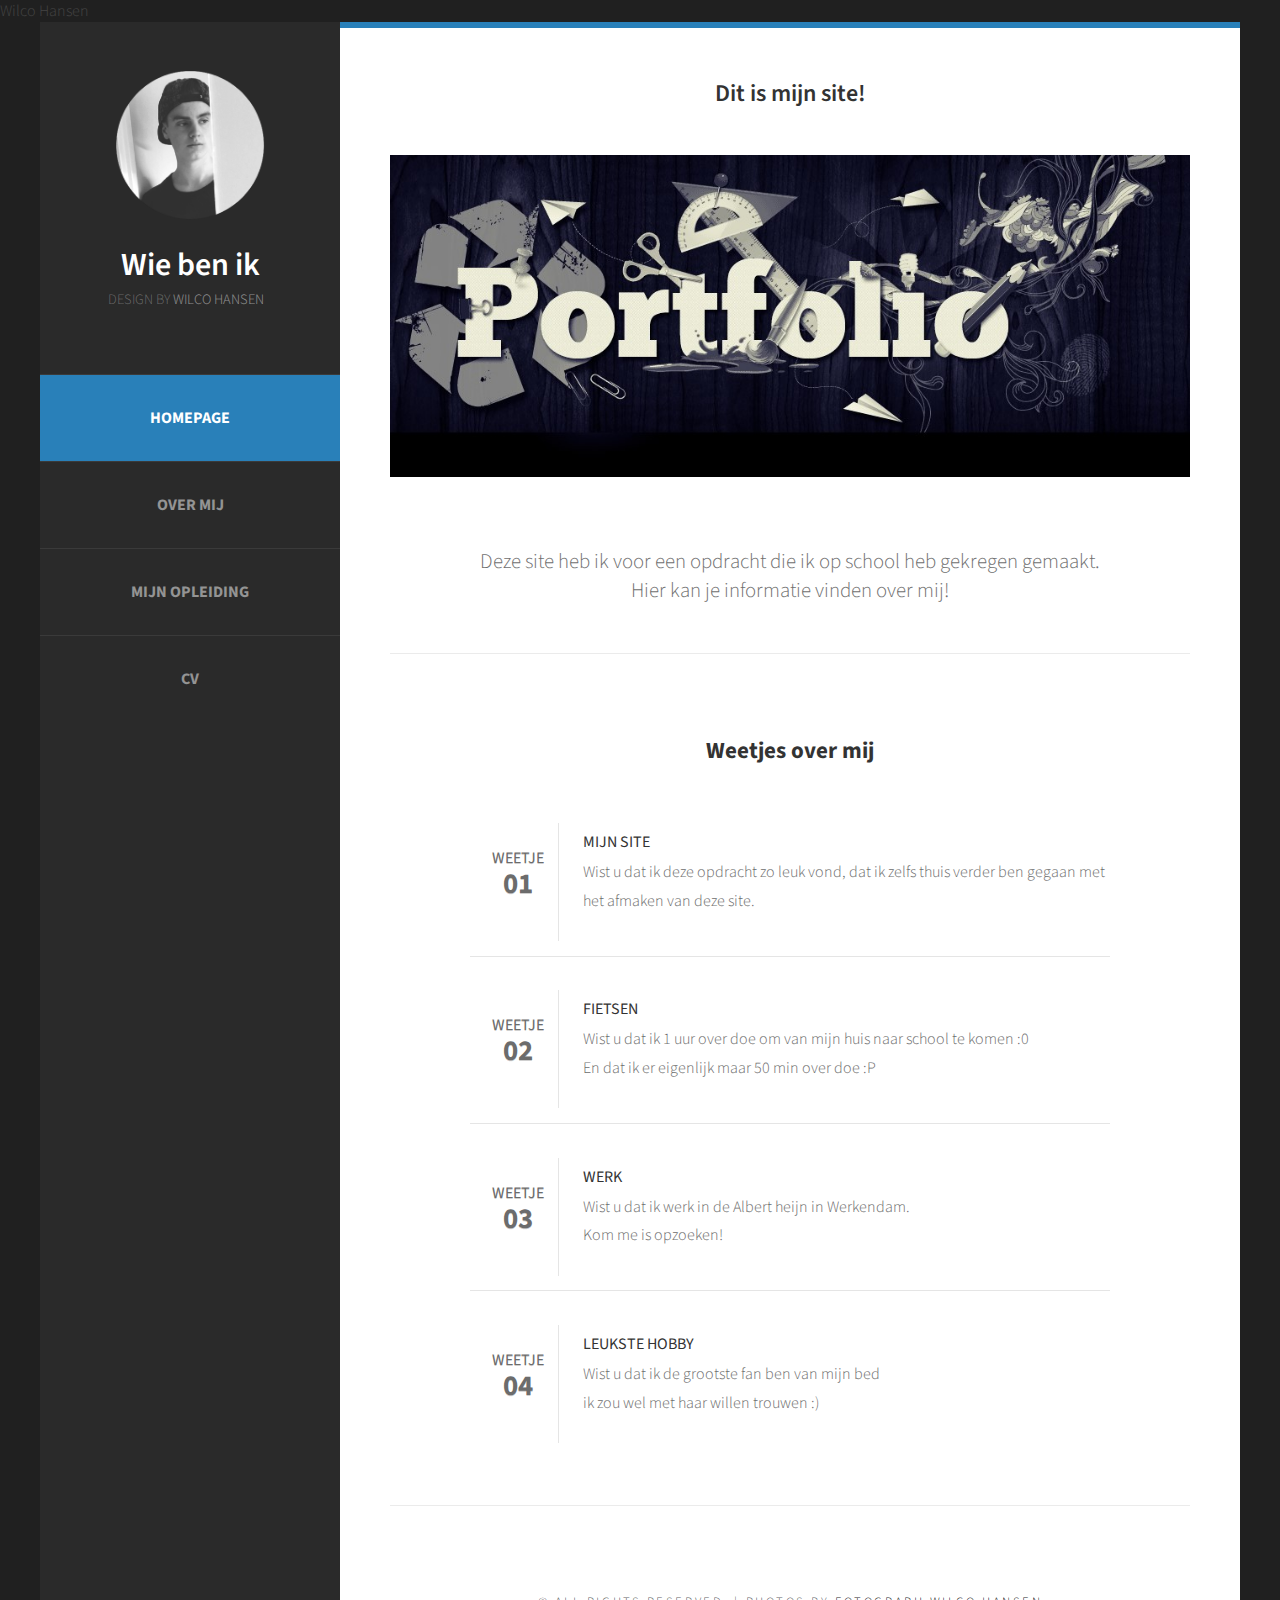
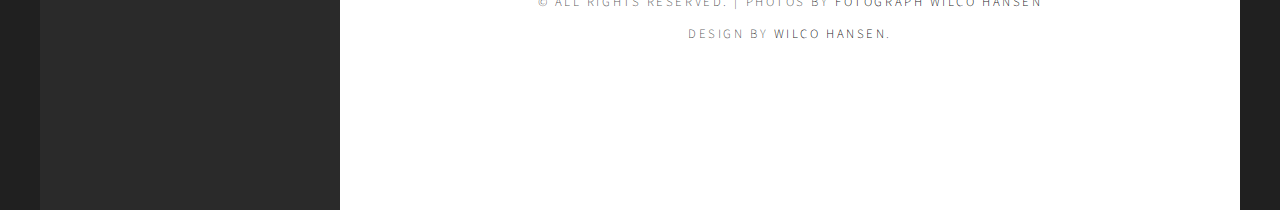
<file: index.html>
<!DOCTYPE html PUBLIC "-//W3C//DTD XHTML 1.0 Strict//EN" "http://www.w3.org/TR/xhtml1/DTD/xhtml1-strict.dtd">

<html xmlns="http://www.w3.org/1999/xhtml">
<head>
<meta http-equiv="Content-Type" content="text/html; charset=utf-8" />
<title>Ik ben ik</title>
<meta name="keywords" content="" />
<meta name="description" content="" />
<link href="http://fonts.googleapis.com/css?family=Source+Sans+Pro:200,300,400,600,700,900" rel="stylesheet" />
<link href="css/default.css" rel="stylesheet" type="text/css" media="all" />
<link href="css/fonts.css" rel="stylesheet" type="text/css" media="all" />

<!--[if IE 6]><link href="default_ie6.css" rel="stylesheet" type="text/css" /><![endif]-->

</head>
<body>
<div class="pointer">Wilco Hansen</div>

<div id="page" class="container">
	<div id="header">
		<div id="logo">
			<img src="images/pic02.jpg" alt="" />
			<h1><a href="#">Wie ben ik</a></h1>
			<span>Design by <a href="http://templated.co" rel="nofollow">Wilco Hansen</a></span>
		</div>
		<div id="menu">
			<ul>
				<li class="current_page_item"><a href="index.html" accesskey="1" title="">Homepage</a></li>
				<li><a href="wiebenik.html" accesskey="2" title="wiebenik">Over mij</a></li>
				<li><a href="opleiding.html" accesskey="3" title="">Mijn opleiding</a></li>
				<li><a href="cv.html" accesskey="4" title="">CV</a></li>
			</ul>
		</div>
	</div>
	<div id="main">
		<div id="banner">
		<h2>Dit is mijn site!</h2>
		<br>
		<br>
		<img src="images/pic01.jpg" class="port" style="width:100%">
		</div>
		<div id="welcome">
			<div class="title">
				
				<span class="byline">Deze site heb ik voor een opdracht die ik op school heb gekregen gemaakt.
				<br> Hier kan je informatie vinden over mij!</span>
			</div>
			
		<div id="featured">
			<div class="title">
				<h2>Weetjes over mij</h2>
				<span class="byline"></span>
			</div>
			<ul class="style1">
				<li class="first">
					<p class="date">weetje<b>01</b></a></p>
					<h3>Mijn site</h3>
					<p>Wist u dat ik deze opdracht zo leuk vond, dat ik zelfs thuis verder ben gegaan met het afmaken van deze site.
					 </a></p>
				</li>
				<li>
					<p class="date">weetje<b>02</b></a></p>
					<h3>Fietsen</h3>
					<p>Wist u dat ik 1 uur over doe om van mijn huis naar school te komen :0
					<br>En dat ik er eigenlijk maar 50 min over doe :P</a></p>
				</li>
				<li>
					<p class="date">weetje<b>03</b></a></p>
					<h3>werk</h3>
					<p>Wist u dat ik werk in de Albert heijn in Werkendam.
					<br> Kom me is opzoeken!</a></p>
				</li>
				<li>
					<p class="date">weetje<b>04</b></a></p>
					<h3>leukste hobby</h3>
					<p>Wist u dat ik de grootste fan ben van mijn bed
					<br> ik zou wel met haar willen trouwen :)</a></p>
				</li>
			</ul>
		</div>
		<div id="copyright">
			<span>&copy;  All rights reserved. | Photos by <a href="http://fotogrph.com/">Fotograph Wilco Hansen</a></span>
			<span>Design by <a href="http://templated.co" rel="nofollow">Wilco Hansen</a>.</span>
		</div>
	</div>
</div>

</body>
</html>
</file>
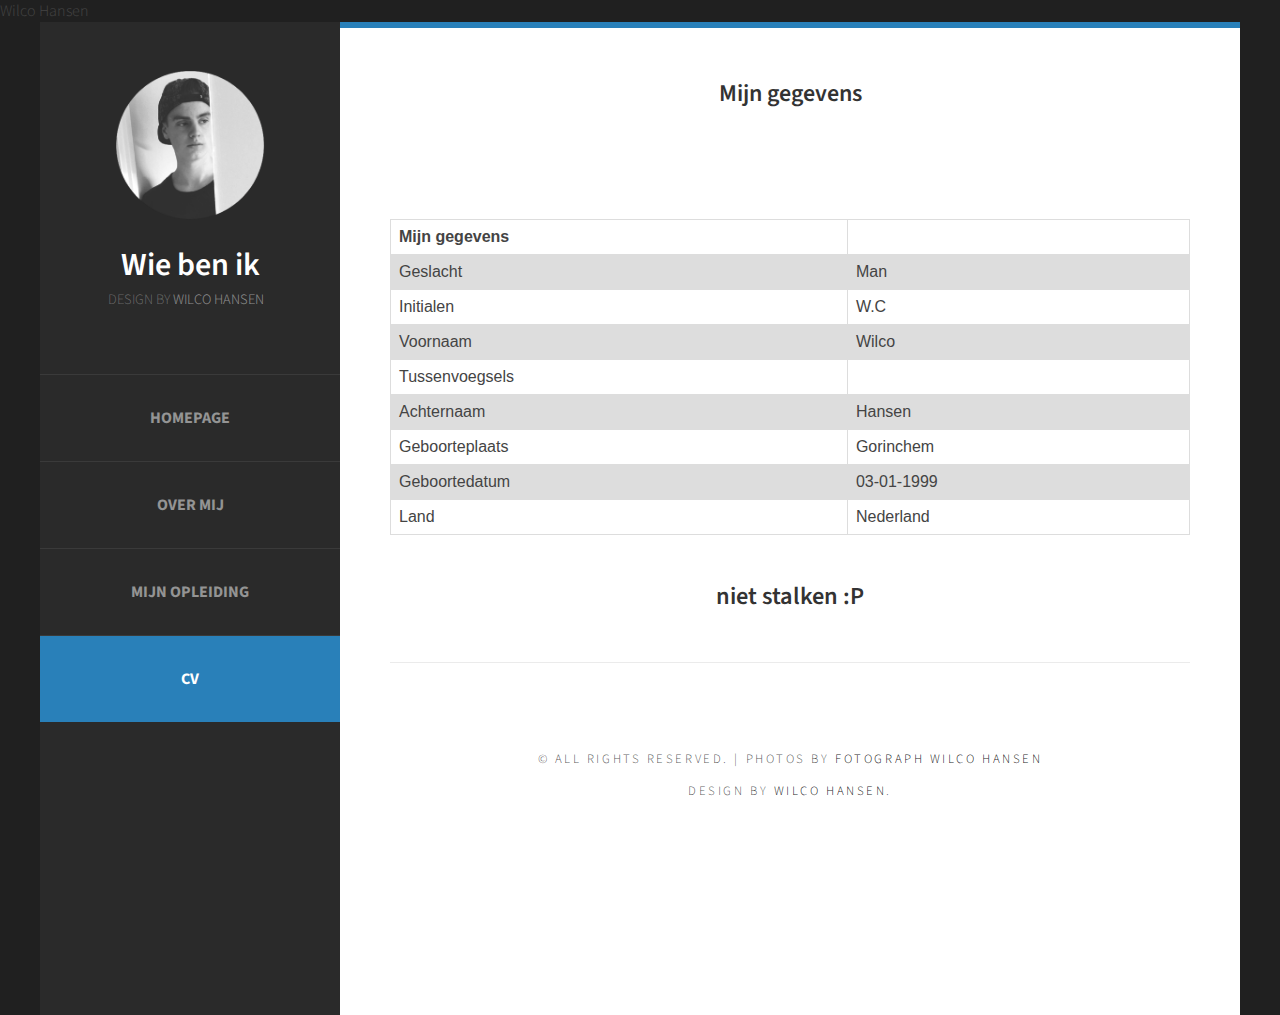
<file: cv.html>
<!DOCTYPE html PUBLIC "-//W3C//DTD XHTML 1.0 Strict//EN" "http://www.w3.org/TR/xhtml1/DTD/xhtml1-strict.dtd">

<html xmlns="http://www.w3.org/1999/xhtml">
<head>
<style>
table {
    font-family: arial, sans-serif;
    border-collapse: collapse;
    width: 100%;
}

td, th {
    border: 1px solid #dddddd;
    text-align: left;
    padding: 8px;
}

tr:nth-child(even) {
    background-color: #dddddd;
}
</style>
<meta http-equiv="Content-Type" content="text/html; charset=utf-8" />
<title>Ik ben ik</title>
<meta name="keywords" content="" />
<meta name="description" content="" />
<link href="http://fonts.googleapis.com/css?family=Source+Sans+Pro:200,300,400,600,700,900" rel="stylesheet" />
<link href="css/default.css" rel="stylesheet" type="text/css" media="all" />
<link href="css/fonts.css" rel="stylesheet" type="text/css" media="all" />

<!--[if IE 6]><link href="default_ie6.css" rel="stylesheet" type="text/css" /><![endif]-->


</head>

<body>
<div class="pointer">Wilco Hansen</div>

<div id="page" class="container">
	<div id="header">
		<div id="logo">
			<img src="images/pic02.jpg" alt="" />
			<h1><a href="#">Wie ben ik</a></h1>
			<span>Design by <a href="http://templated.co" rel="nofollow">Wilco Hansen</a></span>
		</div>
		<div id="menu">
			<ul>
				<li><a href="index.html" accesskey="1" title="">Homepage</a></li>
				<li><a href="wiebenik.html" accesskey="2" title="wiebenik">Over mij</a></li>
				<li><a href="opleiding.html" accesskey="3" title="">Mijn opleiding</a></li>
				<li class="current_page_item"><a href="cv.html" accesskey="4" title="">CV</a></li>
			</ul>
		</div>
	</div>
	<div id="main">
		<div id="banner">
		<span></span><h2>Mijn gegevens</h2></span>
		<br>
		<br>
			
		</div>
		<table>
		 <tr>
    <th>Mijn gegevens</th>
    <th></th>
  </tr>
  <tr>
    <td>Geslacht</td>
    <td>Man</td>
  
  </tr>
  <tr>
    <td>Initialen</td>
    <td>W.C</td>
    
  </tr>
  <tr>
    <td>Voornaam</td>
    <td>Wilco</td>
    
  </tr>
  <tr>
    <td>Tussenvoegsels</td>
    <td></td>
    
  </tr>
  <tr>
    <td>Achternaam</td>
    <td>Hansen</td>
    
  </tr>
  <tr>
    <td>Geboorteplaats</td>
    <td>Gorinchem</td>
    
  </tr>

  <tr>
  	<td>Geboortedatum</td>
  	<td>03-01-1999</td>
  </tr>
  
  <tr>
  	<td>Land</td>
  	<td>Nederland</td>
  </tr>

</table>
<br>
<br>

		<div id="welcome">
			<div class="title">
			
				<span class="byline"><h3> niet stalken :P</h3></span>
			</div>
			
			<div id="welcome">
			<div class="title">
				
				
				
	
		<div id="copyright">
			<span>&copy;  All rights reserved. | Photos by <a href="http://fotogrph.com/">Fotograph Wilco Hansen</a></span>
			<span>Design by <a href="http://templated.co" rel="nofollow">Wilco Hansen</a>.</span>
		</div>
	</div>
</div>

</body>
</html>
</file>
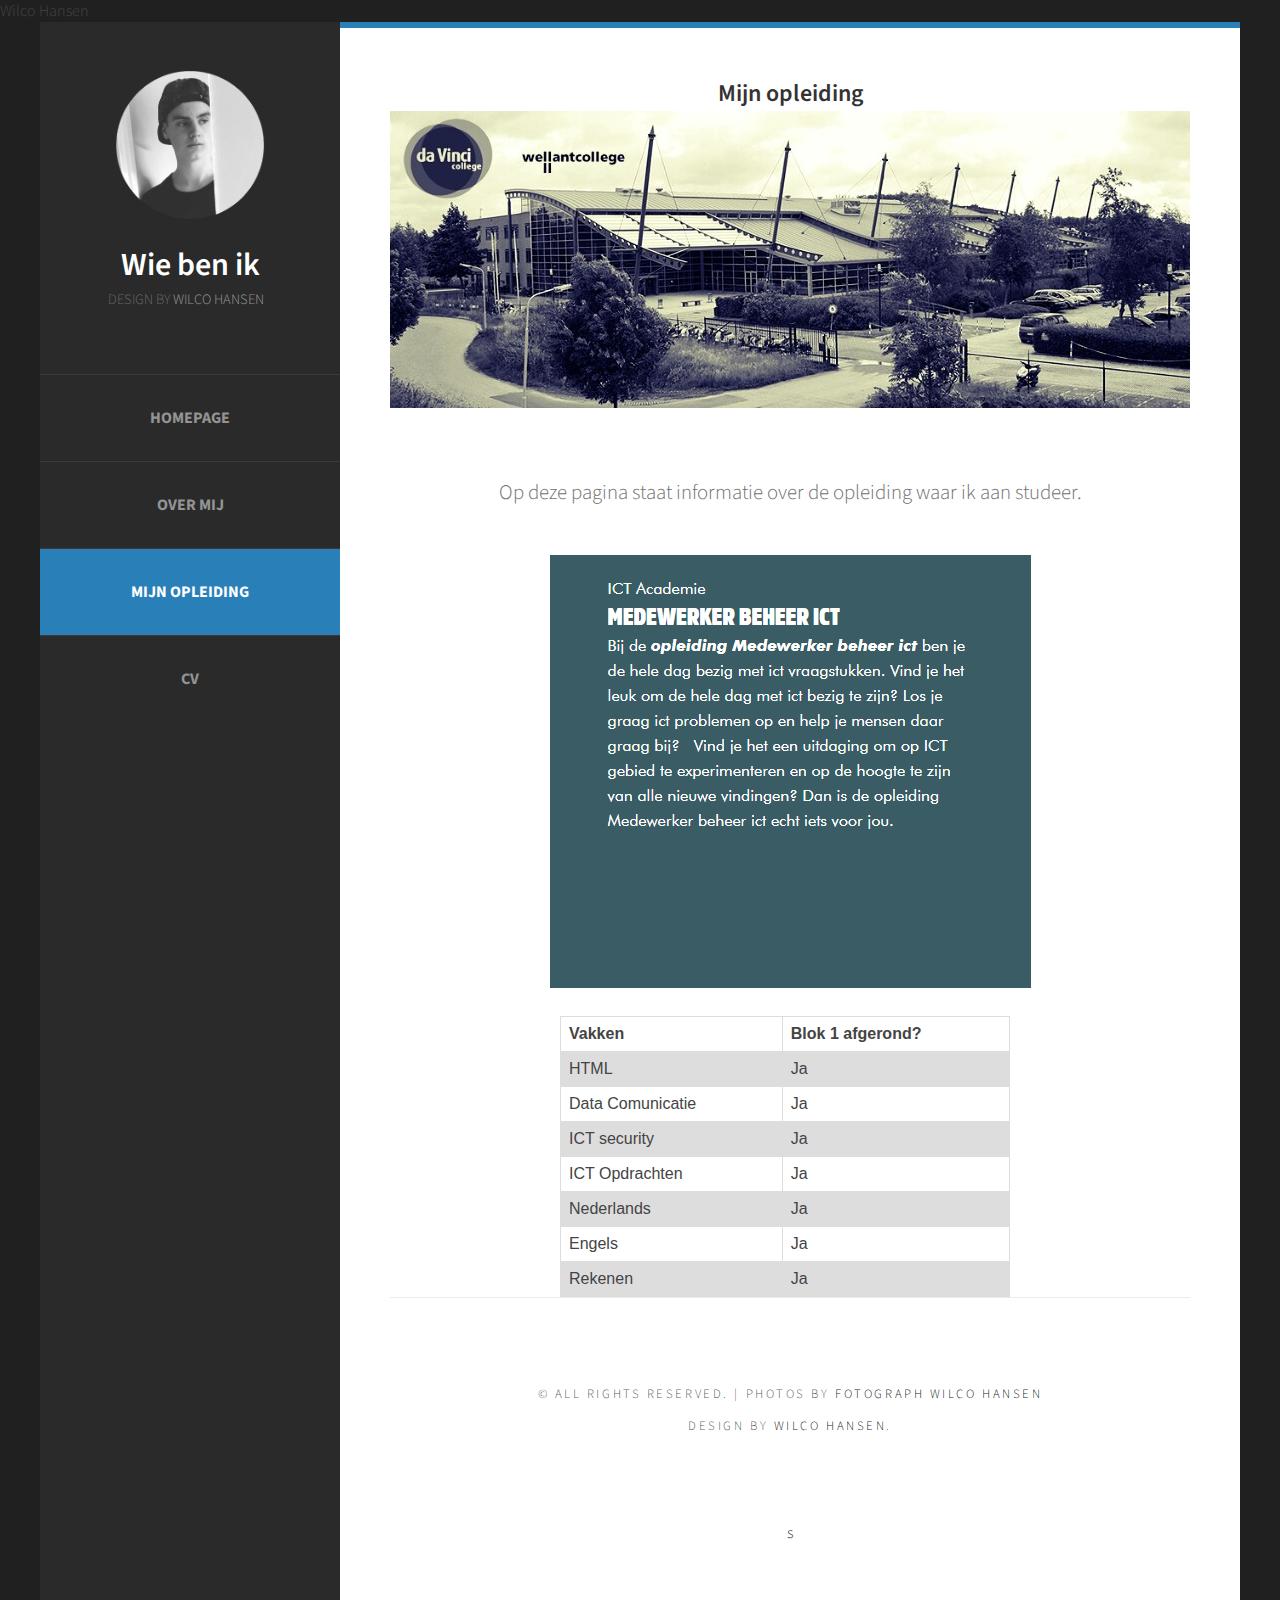
<file: opleiding.html>
<!DOCTYPE html PUBLIC "-//W3C//DTD XHTML 1.0 Strict//EN" "http://www.w3.org/TR/xhtml1/DTD/xhtml1-strict.dtd">

<html xmlns="http://www.w3.org/1999/xhtml">
<head>
<style>
table {
    font-family: arial, sans-serif;
    border-collapse: collapse;
    width: 450px;
    margin-left: 170px;
}

td, th {
    border: 1px solid #dddddd;
    text-align: left;
    padding: 8px;
}

tr:nth-child(even) {
    background-color: #dddddd;
}
</style>
<meta http-equiv="Content-Type" content="text/html; charset=utf-8" />
<title>Ik ben ik</title>
<meta name="keywords" content="" />
<meta name="description" content="" />
<link href="http://fonts.googleapis.com/css?family=Source+Sans+Pro:200,300,400,600,700,900" rel="stylesheet" />
<link href="css/default.css" rel="stylesheet" type="text/css" media="all" />
<link href="css/fonts.css" rel="stylesheet" type="text/css" media="all" />

<!--[if IE 6]><link href="default_ie6.css" rel="stylesheet" type="text/css" /><![endif]-->

</head>
<body>
<div class="pointer">Wilco Hansen</div>

<div id="page" class="container">
	<div id="header">
		<div id="logo">
			<img src="images/pic02.jpg" alt="" />
			<h1><a href="#">Wie ben ik</a></h1>
			<span>Design by <a href="http://templated.co" rel="nofollow">Wilco Hansen</a></span>
		</div>
		<div id="menu">
			<ul>
				<li><a href="index.html" accesskey="1" title="">Homepage</a></li>
				<li><a href="wiebenik.html" accesskey="2" title="wiebenik">Over mij</a></li>
				<li class="current_page_item"><a href="opleiding.html" accesskey="3" title="">Mijn opleiding</a></li>
				<li><a href="cv.html" accesskey="4" title="">CV</a></li>
			</ul>
		</div>
	</div>
	<div id="main">
		<div id="banner">
		<h2>Mijn opleiding</h2>
			<img src="images/school.jpg" alt="" class="image-full2" />
		</div>
		<div id="welcome">
			<div class="title">
				
				<span class="byline">Op deze pagina staat informatie over de opleiding waar ik aan studeer.</span>
			</div>
			
			<div id="welcome">
			<div class="title">
				
				<span class="byline"> 
	</span>
			</div>
			<img class="davinci" src="images/davincia.jpg">
			<br>
			<br>
			<table>
  <tr>
    <th>Vakken</th>
    
    <th>Blok 1 afgerond?</th>
  </tr>
  <tr>
    <td>HTML</td>
    <td>Ja</td>
    
  </tr>
  <tr>
    <td>Data Comunicatie</td>
    <td>Ja</td>
    
  </tr>
  <tr>
    <td>ICT security</td>
    <td>Ja</td>
    
  </tr>
  <tr>
    <td>ICT Opdrachten</td>
    <td>Ja</td>
  
  </tr>
  <tr>
    <td>Nederlands</td>
    <td>Ja</td>
    
  </tr>
  <tr>
    <td>Engels</td>
    <td>Ja</td>
    
  </tr>
  <tr>
    <td>Rekenen</td>
    <td>Ja</td>
  </tr>
</table>

		<div id="copyright">
			<span>&copy;  All rights reserved. | Photos by <a href="http://fotogrph.com/">Fotograph Wilco Hansen</a></span>
			<span>Design by <a href="http://templated.co" rel="nofollow">Wilco Hansen</a>.</span>
		</div>
	</div>
</div>
s
</body>
</html>
</file>
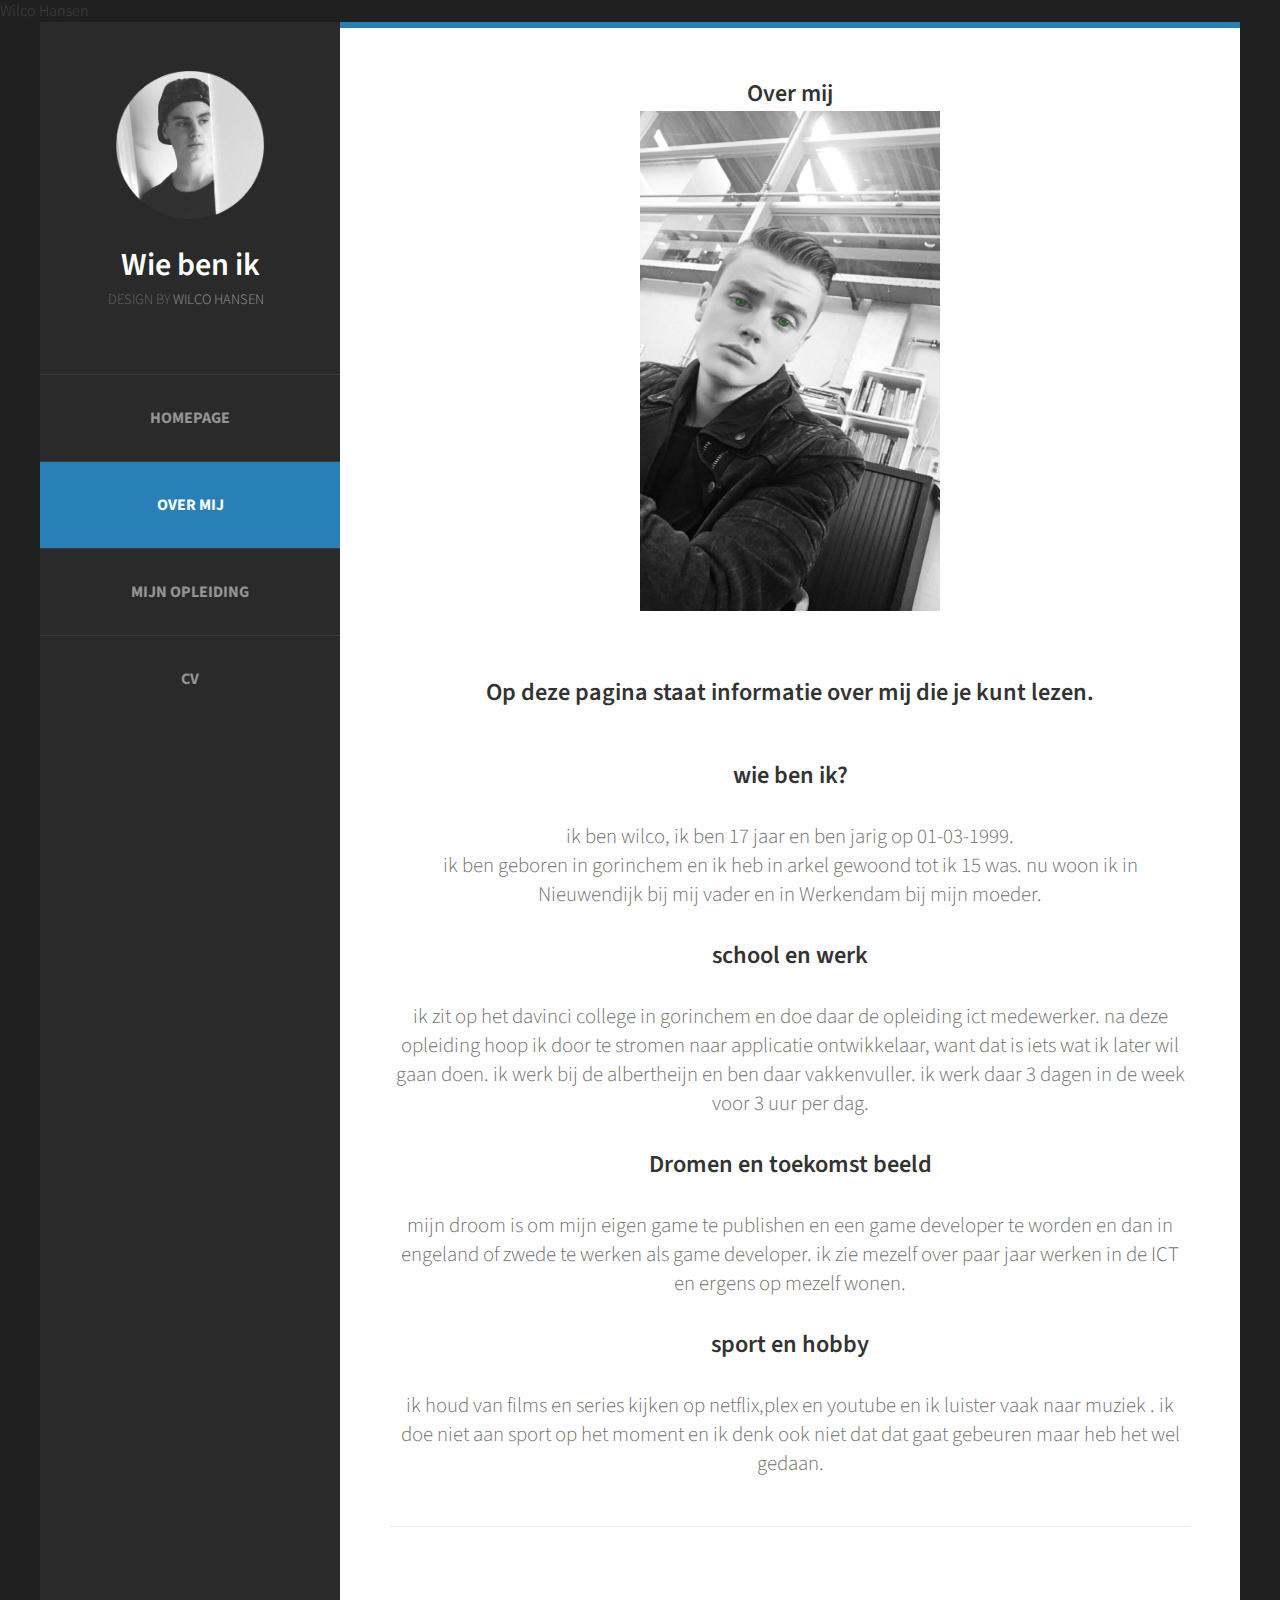
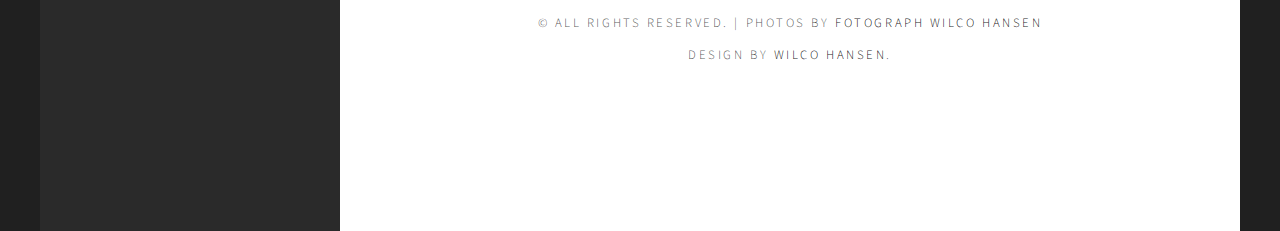
<file: wiebenik.html>
<!DOCTYPE html PUBLIC "-//W3C//DTD XHTML 1.0 Strict//EN" "http://www.w3.org/TR/xhtml1/DTD/xhtml1-strict.dtd">

<html xmlns="http://www.w3.org/1999/xhtml">
<head>
<meta http-equiv="Content-Type" content="text/html; charset=utf-8" />
<title>Ik ben ik</title>
<meta name="keywords" content="" />
<meta name="description" content="" />
<link href="http://fonts.googleapis.com/css?family=Source+Sans+Pro:200,300,400,600,700,900" rel="stylesheet" />
<link href="css/default.css" rel="stylesheet" type="text/css" media="all" />
<link href="css/fonts.css" rel="stylesheet" type="text/css" media="all" />

<!--[if IE 6]><link href="default_ie6.css" rel="stylesheet" type="text/css" /><![endif]-->

</head>
<body>
<div class="pointer">Wilco Hansen</div>

<div id="page" class="container">
	<div id="header">
		<div id="logo">
			<img src="images/pic02.jpg" alt="" />
			<h1><a href="#">Wie ben ik</a></h1>
			<span>Design by <a href="http://templated.co" rel="nofollow">Wilco Hansen</a></span>
		</div>
		<div id="menu">
			<ul>
				<li><a href="index.html" accesskey="1" title="">Homepage</a></li>
				<li class="current_page_item"><a href="wiebenik.html" accesskey="2" title="wiebenik">Over mij</a></li>
				<li><a href="opleiding.html" accesskey="3" title="">Mijn opleiding</a></li>
				<li><a href="cv.html" accesskey="4" title="">CV</a></li>
			</ul>
		</div>
	</div>
	<div id="main">
		<div id="banner">
		<h2>Over mij</h2>
			<img src="images/pic03.jpg" alt="" class="image-full" />
		</div>
		<div id="welcome">
			<div class="title">
				
				<span class="byline"><h3>Op deze pagina staat informatie over mij die je kunt lezen.</h3></span>
			</div>
			
			<div id="welcome">
			<div class="title">
				
				<span class="byline"> <h3>wie ben ik?</h3><br>
	ik ben wilco, ik ben 17 jaar en ben jarig op 01-03-1999.<br>
	ik ben geboren in gorinchem en ik heb in arkel gewoond tot ik 15 was.
	nu woon ik in Nieuwendijk bij mij vader en in Werkendam bij mijn moeder.
	<br><br>
	<h3>school en werk</h3><br>
	ik zit op het davinci college in gorinchem en doe daar de opleiding 
	ict medewerker. na deze opleiding hoop ik door te stromen naar applicatie ontwikkelaar, want dat is iets wat ik later wil gaan doen. ik werk bij de albertheijn en ben daar vakkenvuller. ik werk daar 3 dagen in de week voor 3 uur per dag.
	<br><br>
	<h3>Dromen en toekomst beeld</h3> <br>
	mijn droom is om mijn eigen game te publishen en een game developer te worden en dan in engeland of zwede te werken als game developer.
	ik zie mezelf over paar jaar werken in de ICT en ergens op mezelf wonen.
	<br><br>
	 <h3>sport en hobby</h3><br>
	 ik houd van films en series kijken op netflix,plex en youtube en ik luister vaak naar muziek .
	ik doe niet aan sport op het moment en ik denk ook niet dat dat gaat gebeuren maar heb het wel gedaan.
	</span>
			</div>
		
		<div id="copyright">
			<span>&copy;  All rights reserved. | Photos by <a href="http://fotogrph.com/">Fotograph Wilco Hansen</a></span>
			<span>Design by <a href="http://templated.co" rel="nofollow">Wilco Hansen</a>.</span>
		</div>
	</div>
</div>

</body>
</html>
</file>
<file: css/default.css>
html, body
	{
		height: 100%;
	}
	
	body
	{
		margin: 0px;
		padding: 0px;
		background: #202020;
		font-family: 'Source Sans Pro', sans-serif;
		font-size: 12pt;
		font-weight: 300;
		color: #444444;
	}
	
	
	h1, h2, h3
	{
		margin: 0;
		padding: 0;
		font-weight: 600;
		color: #333333;
	}
	
	p, ol, ul
	{
		margin-top: 0;
	}
	
	ol, ul
	{
		padding: 0;
		list-style: none;
	}
	
	p
	{
		line-height: 180%;
	}
	
	strong
	{
	}
	
	a
	{
		color: #2980b9;
	}
	
	a:hover
	{
		text-decoration: none;
	}
	
	.container
	{
		overflow: hidden;
		margin: 0em auto;
		width: 1200px;
	}
	
/*********************************************************************************/
/* Image Style                                                                   */
/*********************************************************************************/

	.image
	{
		display: inline-block;
	}
	
	.image img
	{
		display: block;
		width: 100%;
	}
	
	.image-full
	{
		display: block;
		width: 100%;
		margin: 0 0 0 250px;
		height: 500px;
		width: 300px;

		
	}
	
	.image-left
	{
		float: left;
		margin: 0 2em 2em 0;
	}
	
	.image-centered
	{
		display: block;
		margin: 0 0 2em 0;
	}
	
	.image-centered img
	{
		margin: 0 auto;
		width: auto;
	}

/*********************************************************************************/
/* List Styles                                                                   */
/*********************************************************************************/

	ul.style1
	{
		margin: 0 auto;
		padding: 0;
		width: 80%;
		overflow: hidden;
		list-style: none;
		text-align: left;
		color: #6c6c6c
	}
	
	ul.style1 li
	{
		padding: 1.6em 0em 0em 0em;
		margin: 0 0 2.5em 0;
		border-top: 1px solid rgba(0,0,0,.1); 
	}
	
	ul.style1 li:first-child
	{
		border-top: none;
	}
	
	ul.style1 p
	{
		margin: 0;
	}
	
	ul.style1 a
	{
		display: block;
		text-decoration: none;
		color: #2D2D2D;
	}
	
	ul.style1 a:hover
	{
		text-decoration:none;
	}
	
	ul.style1 h3
	{
		padding: 1em 0em 5px 0em;
		text-transform: uppercase;
		font-size: 1em;
		font-weight: 400;
	}
	
	ul.style1 .first
	{
		padding-top: 0;
		background: none;
	}
	
	ul.style1 .date
	{
		float: left;
		position: relative;
		width: 80px;
		height: 70px;
		margin: 0.5em 1.5em 0em 0.5em;
		padding: 1.5em 0em 1.5em 0em;
		box-shadow: 0px 0px 0px 5px rgba(255,255,255,0.1);
		line-height: normal;
		text-align: center;
		text-transform: uppercase;
		text-shadow: 0px 1px 0px rgba(0,0,0,.2);
		font-size: 1em;
		font-weight: 400;
		border-right: 1px solid rgba(0,0,0,.1); 
	}
	
	ul.style1 .date:after
	{
		content: '';
		display: block;
		position: absolute;
		left: 0;
		top: 0;
		width: 100%;
		height: 100%;
		border-radius: 6px;
	}
	
	ul.style1 .date b
	{
		margin: 0;
		padding: 0;
		display: block;
		margin-top: -5px;
		font-size: 1.8em;
		font-weight: 700;
	}
	
	ul.style1 .date a
	{
	}
	
	ul.style1 .date a:hover
	{
		text-decoration: none;
	}


/*********************************************************************************/
/* Social Icon Styles                                                            */
/*********************************************************************************/

	ul.contact
	{
		margin: 0;
		padding: 2em 0em 0em 0em;
		list-style: none;
	}
	
	ul.contact li
	{
		display: inline-block;
		padding: 0em 0.30em;
		font-size: 1em;
	}
	
	ul.contact li span
	{
		display: none;
		margin: 0;
		padding: 0;
	}
	
	ul.contact li a
	{
		color: #FFF;
	}
	
	ul.contact li a:before
	{
		display: inline-block;
		background: #3f3f3f;
		width: 40px;
		height: 40px;
		line-height: 40px;
		border-radius: 20px;
		text-align: center;
		color: #FFFFFF;
	}
	
	ul.contact li a.icon-twitter:before { background: #2DAAE4; }
	ul.contact li a.icon-facebook:before { background: #39599F; }
	ul.contact li a.icon-dribbble:before { background: #C4376B;	}
	ul.contact li a.icon-tumblr:before { background: #31516A; }
	ul.contact li a.icon-rss:before { background: #F2600B; }

/*********************************************************************************/
/* Button Style                                                                  */
/*********************************************************************************/

	.button
	{
		display: inline-block;
		padding: 1em 3em 1em 2em;
		letter-spacing: 0.20em;
		text-decoration: none;
		text-transform: uppercase;
		font-weight: 400;
		font-size: 0.90em;
		color: #FFF;
	}
	
	.button:before
	{
		display: inline-block;
		background: #FFC31F;
		margin-right: 1em;
		width: 40px;
		height: 40px;
		line-height: 40px;
		border-radius: 20px;
		text-align: center;
		color: #272925;
	}
		
/*********************************************************************************/
/* 4-column                                                                      */
/*********************************************************************************/

	.box1,
	.box2,
	.box3,
	.box4
	{
		width: 235px;
	}
	
	.box1,
	.box2,
	.box3,
	{
		float: left;
		margin-right: 20px;
	}
	
	.box4
	{
		float: right;
	}
	
/*********************************************************************************/
/* 3-column                                                                      */
/*********************************************************************************/

	.boxA,
	.boxB,
	.boxC
	{
		width: 320px;
	}

	.boxA,
	.boxB,
	{
		float: left;
		margin-right: 20px;
	}
	
	.boxC
	{
		float: right;
	}

/*********************************************************************************/
/* 2-column                                                                      */
/*********************************************************************************/

	.tbox1,
	.tbox2
	{
		width: 575px;
	}
	
	.tbox1
	{
		float: left;
	}

	.tbox2
	{
		float: right;
	}

/*********************************************************************************/
/* Heading Titles                                                                */
/*********************************************************************************/

	.title
	{
		margin-bottom: 3em;
	}
	
	.title h2
	{
		font-size: 23px;
		font-weight: bold;
	}
	
	.title .byline
	{
		font-size: 1.3em;
		color: #6F6F6F;
	}
		
/*********************************************************************************/
/* Header                                                                        */
/*********************************************************************************/

	#header
	{
		position: relative;
		float: left;
		width: 300px;
		padding: 3em 0em;
	}

/*********************************************************************************/
/* Logo                                                                          */
/*********************************************************************************/

	#logo
	{
		text-align: center;
		margin-bottom: 4em;
	}
	
	#logo h1
	{
		display: block;
	}
	
	#logo a
	{
		text-decoration: none;
		color: #FFF;
	}
	
	#logo span
	{
		padding-right: 0.5em;
		text-transform: uppercase;
		font-size: 0.90em;
		color: rgba(255,255,255,0.3);
	}

	#logo span a
	{
		color: rgba(255,255,255,0.5);
	}
	
	#logo img
	{
		display: inline-block;
		margin-bottom: 1em;
		border-radius: 50%;
		height: 150px;
		width: 150px;
	}

/*********************************************************************************/
/* Menu                                                                          */
/*********************************************************************************/

	#menu
	{
	}
	
	#menu ul
	{
	}
	
	#menu li
	{
		border-top: 1px solid rgba(255,255,255,0.08);
	}
	
	#menu li a, #menu li span
	{
		display: block;
		padding: 2em 1.5em;
		text-align: center;
		text-decoration:  none;
		text-transform: uppercase;
		font-weight: 700;
		color: rgba(255,255,255,0.5);
	}
	
	#menu li:hover a, #menu li.active a, #menu li.active span
	{
	}
	
	#menu .current_page_item a
	{
		background: #2980b9;
		color: rgba(255,255,255,1);
	}
	
	#menu .icon
	{
	}

/*********************************************************************************/
/* Banner                                                                        */
/*********************************************************************************/

	#banner
	{
		margin-bottom: 4em;
	}

/*********************************************************************************/
/* Page                                                                          */
/*********************************************************************************/

	#page
	{
		background: #2a2a2a;
	}

/*********************************************************************************/
/* Main                                                                          */
/*********************************************************************************/

	#main
	{
		overflow: hidden;
		float: right;
		width: 800px;
		padding: 3em 50px 5em 50px;
		background: #FFF;
		border-top: 6px solid #2980b9;
		text-align: center;
	}

/*********************************************************************************/
/* Featured                                                                      */
/*********************************************************************************/

	#featured
	{
		overflow: hidden;
		margin-bottom: 3em;
		padding-top: 5em;
		border-top: 1px solid rgba(0,0,0,0.08);
	}

/*********************************************************************************/
/* Sidebar                                                                       */
/*********************************************************************************/

	#sidebar
	{
	}

/*********************************************************************************/
/* Footer                                                                        */
/*********************************************************************************/

	#footer
	{
	}

/*********************************************************************************/
/* Copyright                                                                     */
/*********************************************************************************/

	#copyright
	{
		overflow: hidden;
		padding: 5em 0em;
		border-top: 1px solid rgba(0,0,0,0.08);
	}
	
	#copyright span
	{
		display: block;
		letter-spacing: 0.20em;
		line-height: 2.5em;
		text-align: center;
		text-transform: uppercase;
		font-size: 0.80em;
		color: rgba(0,0,0,0.7);
	}
	
	#copyright a
	{
		text-decoration: none;
		color: rgba(0,0,0,0.9);
	}

	.fa
	{
		display: block;
		color: #000;
		background: red;
	}
</file>
<file: css/fonts.css>
@charset 'UTF-8';

@font-face{font-family:'FontAwesome';src:url('font/fontawesome-webfont.eot?v=4.0.1');src:url('font/fontawesome-webfont.eot?#iefix&v=4.0.1') format('embedded-opentype'),url('font/fontawesome-webfont.woff?v=4.0.1') format('woff'),url('font/fontawesome-webfont.ttf?v=4.0.1') format('truetype'),url('font/fontawesome-webfont.svg?v=4.0.1#fontawesomeregular') format('svg');font-weight:normal;font-style:normal}

/*********************************************************************************/
/* Icons                                                                         */
/* Powered by Font Awesome by Dave Gandy | http://fontawesome.io                 */
/* Licensed under the SIL OFL 1.1 (font), MIT (CSS)                              */
/*********************************************************************************/

	.fa
	{
		text-decoration: none;
	}

		.fa:before
		{
			display:inline-block;
			font-family: FontAwesome;
			font-size: 1.25em;
			text-decoration: none;
			font-style: normal;
			font-weight: normal;
			line-height: 1;
			-webkit-font-smoothing:antialiased;
			-moz-osx-font-smoothing:grayscale;
		}

		.fa-lg{font-size:1.3333333333333333em;line-height:.75em;vertical-align:-15%}
		.fa-2x{font-size:2em}
		.fa-3x{font-size:3em}
		.fa-4x{font-size:4em}
		.fa-5x{font-size:5em}
		.fa-fw{width:1.2857142857142858em;text-align:center}
		.fa-ul{padding-left:0;margin-left:2.142857142857143em;list-style-type:none}.fa-ul>li{position:relative}
		.fa-li{position:absolute;left:-2.142857142857143em;width:2.142857142857143em;top:.14285714285714285em;text-align:center}.fa-li.fa-lg{left:-1.8571428571428572em}
		.fa-border{padding:.2em .25em .15em;border:solid .08em #eee;border-radius:.1em}
		.pull-right{float:right}
		.pull-left{float:left}
		.fa.pull-left{margin-right:.3em}
		.fa.pull-right{margin-left:.3em}
		.fa-spin{-webkit-animation:spin 2s infinite linear;-moz-animation:spin 2s infinite linear;-o-animation:spin 2s infinite linear;animation:spin 2s infinite linear}
		@-moz-keyframes spin{0%{-moz-transform:rotate(0deg)} 100%{-moz-transform:rotate(359deg)}}@-webkit-keyframes spin{0%{-webkit-transform:rotate(0deg)} 100%{-webkit-transform:rotate(359deg)}}@-o-keyframes spin{0%{-o-transform:rotate(0deg)} 100%{-o-transform:rotate(359deg)}}@-ms-keyframes spin{0%{-ms-transform:rotate(0deg)} 100%{-ms-transform:rotate(359deg)}}@keyframes spin{0%{transform:rotate(0deg)} 100%{transform:rotate(359deg)}}.fa-rotate-90{filter:progid:DXImageTransform.Microsoft.BasicImage(rotation=1);-webkit-transform:rotate(90deg);-moz-transform:rotate(90deg);-ms-transform:rotate(90deg);-o-transform:rotate(90deg);transform:rotate(90deg)}
		.fa-rotate-180{filter:progid:DXImageTransform.Microsoft.BasicImage(rotation=2);-webkit-transform:rotate(180deg);-moz-transform:rotate(180deg);-ms-transform:rotate(180deg);-o-transform:rotate(180deg);transform:rotate(180deg)}
		.fa-rotate-270{filter:progid:DXImageTransform.Microsoft.BasicImage(rotation=3);-webkit-transform:rotate(270deg);-moz-transform:rotate(270deg);-ms-transform:rotate(270deg);-o-transform:rotate(270deg);transform:rotate(270deg)}
		.fa-flip-horizontal{filter:progid:DXImageTransform.Microsoft.BasicImage(rotation=0, mirror=1);-webkit-transform:scale(-1, 1);-moz-transform:scale(-1, 1);-ms-transform:scale(-1, 1);-o-transform:scale(-1, 1);transform:scale(-1, 1)}
		.fa-flip-vertical{filter:progid:DXImageTransform.Microsoft.BasicImage(rotation=2, mirror=1);-webkit-transform:scale(1, -1);-moz-transform:scale(1, -1);-ms-transform:scale(1, -1);-o-transform:scale(1, -1);transform:scale(1, -1)}
		.fa-stack{position:relative;display:inline-block;width:2em;height:2em;line-height:2em;vertical-align:middle}
		.fa-stack-1x,.fa-stack-2x{position:absolute;left:0;width:100%;text-align:center}
		.fa-stack-1x{line-height:inherit}
		.fa-stack-2x{font-size:2em}
		.fa-inverse{color:#fff}
		.fa-glass:before{content:"\f000"}
		.fa-music:before{content:"\f001"}
		.fa-search:before{content:"\f002"}
		.fa-envelope-o:before{content:"\f003"}
		.fa-heart:before{content:"\f004"}
		.fa-star:before{content:"\f005"}
		.fa-star-o:before{content:"\f006"}
		.fa-user:before{content:"\f007"}
		.fa-film:before{content:"\f008"}
		.fa-th-large:before{content:"\f009"}
		.fa-th:before{content:"\f00a"}
		.fa-th-list:before{content:"\f00b"}
		.fa-check:before{content:"\f00c"}
		.fa-times:before{content:"\f00d"}
		.fa-search-plus:before{content:"\f00e"}
		.fa-search-minus:before{content:"\f010"}
		.fa-power-off:before{content:"\f011"}
		.fa-signal:before{content:"\f012"}
		.fa-gear:before,.fa-cog:before{content:"\f013"}
		.fa-trash-o:before{content:"\f014"}
		.fa-home:before{content:"\f015"}
		.fa-file-o:before{content:"\f016"}
		.fa-clock-o:before{content:"\f017"}
		.fa-road:before{content:"\f018"}
		.fa-download:before{content:"\f019"}
		.fa-arrow-circle-o-down:before{content:"\f01a"}
		.fa-arrow-circle-o-up:before{content:"\f01b"}
		.fa-inbox:before{content:"\f01c"}
		.fa-play-circle-o:before{content:"\f01d"}
		.fa-rotate-right:before,.fa-repeat:before{content:"\f01e"}
		.fa-refresh:before{content:"\f021"}
		.fa-list-alt:before{content:"\f022"}
		.fa-lock:before{content:"\f023"}
		.fa-flag:before{content:"\f024"}
		.fa-headphones:before{content:"\f025"}
		.fa-volume-off:before{content:"\f026"}
		.fa-volume-down:before{content:"\f027"}
		.fa-volume-up:before{content:"\f028"}
		.fa-qrcode:before{content:"\f029"}
		.fa-barcode:before{content:"\f02a"}
		.fa-tag:before{content:"\f02b"}
		.fa-tags:before{content:"\f02c"}
		.fa-book:before{content:"\f02d"}
		.fa-bookmark:before{content:"\f02e"}
		.fa-print:before{content:"\f02f"}
		.fa-camera:before{content:"\f030"}
		.fa-font:before{content:"\f031"}
		.fa-bold:before{content:"\f032"}
		.fa-italic:before{content:"\f033"}
		.fa-text-height:before{content:"\f034"}
		.fa-text-width:before{content:"\f035"}
		.fa-align-left:before{content:"\f036"}
		.fa-align-center:before{content:"\f037"}
		.fa-align-right:before{content:"\f038"}
		.fa-align-justify:before{content:"\f039"}
		.fa-list:before{content:"\f03a"}
		.fa-dedent:before,.fa-outdent:before{content:"\f03b"}
		.fa-indent:before{content:"\f03c"}
		.fa-video-camera:before{content:"\f03d"}
		.fa-picture-o:before{content:"\f03e"}
		.fa-pencil:before{content:"\f040"}
		.fa-map-marker:before{content:"\f041"}
		.fa-adjust:before{content:"\f042"}
		.fa-tint:before{content:"\f043"}
		.fa-edit:before,.fa-pencil-square-o:before{content:"\f044"}
		.fa-share-square-o:before{content:"\f045"}
		.fa-check-square-o:before{content:"\f046"}
		.fa-move:before{content:"\f047"}
		.fa-step-backward:before{content:"\f048"}
		.fa-fast-backward:before{content:"\f049"}
		.fa-backward:before{content:"\f04a"}
		.fa-play:before{content:"\f04b"}
		.fa-pause:before{content:"\f04c"}
		.fa-stop:before{content:"\f04d"}
		.fa-forward:before{content:"\f04e"}
		.fa-fast-forward:before{content:"\f050"}
		.fa-step-forward:before{content:"\f051"}
		.fa-eject:before{content:"\f052"}
		.fa-chevron-left:before{content:"\f053"}
		.fa-chevron-right:before{content:"\f054"}
		.fa-plus-circle:before{content:"\f055"}
		.fa-minus-circle:before{content:"\f056"}
		.fa-times-circle:before{content:"\f057"}
		.fa-check-circle:before{content:"\f058"}
		.fa-question-circle:before{content:"\f059"}
		.fa-info-circle:before{content:"\f05a"}
		.fa-crosshairs:before{content:"\f05b"}
		.fa-times-circle-o:before{content:"\f05c"}
		.fa-check-circle-o:before{content:"\f05d"}
		.fa-ban:before{content:"\f05e"}
		.fa-arrow-left:before{content:"\f060"}
		.fa-arrow-right:before{content:"\f061"}
		.fa-arrow-up:before{content:"\f062"}
		.fa-arrow-down:before{content:"\f063"}
		.fa-mail-forward:before,.fa-share:before{content:"\f064"}
		.fa-resize-full:before{content:"\f065"}
		.fa-resize-small:before{content:"\f066"}
		.fa-plus:before{content:"\f067"}
		.fa-minus:before{content:"\f068"}
		.fa-asterisk:before{content:"\f069"}
		.fa-exclamation-circle:before{content:"\f06a"}
		.fa-gift:before{content:"\f06b"}
		.fa-leaf:before{content:"\f06c"}
		.fa-fire:before{content:"\f06d"}
		.fa-eye:before{content:"\f06e"}
		.fa-eye-slash:before{content:"\f070"}
		.fa-warning:before,.fa-exclamation-triangle:before{content:"\f071"}
		.fa-plane:before{content:"\f072"}
		.fa-calendar:before{content:"\f073"}
		.fa-random:before{content:"\f074"}
		.fa-comment:before{content:"\f075"}
		.fa-magnet:before{content:"\f076"}
		.fa-chevron-up:before{content:"\f077"}
		.fa-chevron-down:before{content:"\f078"}
		.fa-retweet:before{content:"\f079"}
		.fa-shopping-cart:before{content:"\f07a"}
		.fa-folder:before{content:"\f07b"}
		.fa-folder-open:before{content:"\f07c"}
		.fa-resize-vertical:before{content:"\f07d"}
		.fa-resize-horizontal:before{content:"\f07e"}
		.fa-bar-chart-o:before{content:"\f080"}
		.fa-twitter-square:before{content:"\f081"}
		.fa-facebook-square:before{content:"\f082"}
		.fa-camera-retro:before{content:"\f083"}
		.fa-key:before{content:"\f084"}
		.fa-gears:before,.fa-cogs:before{content:"\f085"}
		.fa-comments:before{content:"\f086"}
		.fa-thumbs-o-up:before{content:"\f087"}
		.fa-thumbs-o-down:before{content:"\f088"}
		.fa-star-half:before{content:"\f089"}
		.fa-heart-o:before{content:"\f08a"}
		.fa-sign-out:before{content:"\f08b"}
		.fa-linkedin-square:before{content:"\f08c"}
		.fa-thumb-tack:before{content:"\f08d"}
		.fa-external-link:before{content:"\f08e"}
		.fa-sign-in:before{content:"\f090"}
		.fa-trophy:before{content:"\f091"}
		.fa-github-square:before{content:"\f092"}
		.fa-upload:before{content:"\f093"}
		.fa-lemon-o:before{content:"\f094"}
		.fa-phone:before{content:"\f095"}
		.fa-square-o:before{content:"\f096"}
		.fa-bookmark-o:before{content:"\f097"}
		.fa-phone-square:before{content:"\f098"}
		.fa-twitter:before{content:"\f099"}
		.fa-facebook:before{content:"\f09a"}
		.fa-github:before{content:"\f09b"}
		.fa-unlock:before{content:"\f09c"}
		.fa-credit-card:before{content:"\f09d"}
		.fa-rss:before{content:"\f09e"}
		.fa-hdd-o:before{content:"\f0a0"}
		.fa-bullhorn:before{content:"\f0a1"}
		.fa-bell:before{content:"\f0f3"}
		.fa-certificate:before{content:"\f0a3"}
		.fa-hand-o-right:before{content:"\f0a4"}
		.fa-hand-o-left:before{content:"\f0a5"}
		.fa-hand-o-up:before{content:"\f0a6"}
		.fa-hand-o-down:before{content:"\f0a7"}
		.fa-arrow-circle-left:before{content:"\f0a8"}
		.fa-arrow-circle-right:before{content:"\f0a9"}
		.fa-arrow-circle-up:before{content:"\f0aa"}
		.fa-arrow-circle-down:before{content:"\f0ab"}
		.fa-globe:before{content:"\f0ac"}
		.fa-wrench:before{content:"\f0ad"}
		.fa-tasks:before{content:"\f0ae"}
		.fa-filter:before{content:"\f0b0"}
		.fa-briefcase:before{content:"\f0b1"}
		.fa-fullscreen:before{content:"\f0b2"}
		.fa-group:before{content:"\f0c0"}
		.fa-chain:before,.fa-link:before{content:"\f0c1"}
		.fa-cloud:before{content:"\f0c2"}
		.fa-flask:before{content:"\f0c3"}
		.fa-cut:before,.fa-scissors:before{content:"\f0c4"}
		.fa-copy:before,.fa-files-o:before{content:"\f0c5"}
		.fa-paperclip:before{content:"\f0c6"}
		.fa-save:before,.fa-floppy-o:before{content:"\f0c7"}
		.fa-square:before{content:"\f0c8"}
		.fa-reorder:before{content:"\f0c9"}
		.fa-list-ul:before{content:"\f0ca"}
		.fa-list-ol:before{content:"\f0cb"}
		.fa-strikethrough:before{content:"\f0cc"}
		.fa-underline:before{content:"\f0cd"}
		.fa-table:before{content:"\f0ce"}
		.fa-magic:before{content:"\f0d0"}
		.fa-truck:before{content:"\f0d1"}
		.fa-pinterest:before{content:"\f0d2"}
		.fa-pinterest-square:before{content:"\f0d3"}
		.fa-google-plus-square:before{content:"\f0d4"}
		.fa-google-plus:before{content:"\f0d5"}
		.fa-money:before{content:"\f0d6"}
		.fa-caret-down:before{content:"\f0d7"}
		.fa-caret-up:before{content:"\f0d8"}
		.fa-caret-left:before{content:"\f0d9"}
		.fa-caret-right:before{content:"\f0da"}
		.fa-columns:before{content:"\f0db"}
		.fa-unsorted:before,.fa-sort:before{content:"\f0dc"}
		.fa-sort-down:before,.fa-sort-asc:before{content:"\f0dd"}
		.fa-sort-up:before,.fa-sort-desc:before{content:"\f0de"}
		.fa-envelope:before{content:"\f0e0"}
		.fa-linkedin:before{content:"\f0e1"}
		.fa-rotate-left:before,.fa-undo:before{content:"\f0e2"}
		.fa-legal:before,.fa-gavel:before{content:"\f0e3"}
		.fa-dashboard:before,.fa-tachometer:before{content:"\f0e4"}
		.fa-comment-o:before{content:"\f0e5"}
		.fa-comments-o:before{content:"\f0e6"}
		.fa-flash:before,.fa-bolt:before{content:"\f0e7"}
		.fa-sitemap:before{content:"\f0e8"}
		.fa-umbrella:before{content:"\f0e9"}
		.fa-paste:before,.fa-clipboard:before{content:"\f0ea"}
		.fa-lightbulb-o:before{content:"\f0eb"}
		.fa-exchange:before{content:"\f0ec"}
		.fa-cloud-download:before{content:"\f0ed"}
		.fa-cloud-upload:before{content:"\f0ee"}
		.fa-user-md:before{content:"\f0f0"}
		.fa-stethoscope:before{content:"\f0f1"}
		.fa-suitcase:before{content:"\f0f2"}
		.fa-bell-o:before{content:"\f0a2"}
		.fa-coffee:before{content:"\f0f4"}
		.fa-cutlery:before{content:"\f0f5"}
		.fa-file-text-o:before{content:"\f0f6"}
		.fa-building:before{content:"\f0f7"}
		.fa-hospital:before{content:"\f0f8"}
		.fa-ambulance:before{content:"\f0f9"}
		.fa-medkit:before{content:"\f0fa"}
		.fa-fighter-jet:before{content:"\f0fb"}
		.fa-beer:before{content:"\f0fc"}
		.fa-h-square:before{content:"\f0fd"}
		.fa-plus-square:before{content:"\f0fe"}
		.fa-angle-double-left:before{content:"\f100"}
		.fa-angle-double-right:before{content:"\f101"}
		.fa-angle-double-up:before{content:"\f102"}
		.fa-angle-double-down:before{content:"\f103"}
		.fa-angle-left:before{content:"\f104"}
		.fa-angle-right:before{content:"\f105"}
		.fa-angle-up:before{content:"\f106"}
		.fa-angle-down:before{content:"\f107"}
		.fa-desktop:before{content:"\f108"}
		.fa-laptop:before{content:"\f109"}
		.fa-tablet:before{content:"\f10a"}
		.fa-mobile-phone:before,.fa-mobile:before{content:"\f10b"}
		.fa-circle-o:before{content:"\f10c"}
		.fa-quote-left:before{content:"\f10d"}
		.fa-quote-right:before{content:"\f10e"}
		.fa-spinner:before{content:"\f110"}
		.fa-circle:before{content:"\f111"}
		.fa-mail-reply:before,.fa-reply:before{content:"\f112"}
		.fa-github-alt:before{content:"\f113"}
		.fa-folder-o:before{content:"\f114"}
		.fa-folder-open-o:before{content:"\f115"}
		.fa-expand-o:before{content:"\f116"}
		.fa-collapse-o:before{content:"\f117"}
		.fa-smile-o:before{content:"\f118"}
		.fa-frown-o:before{content:"\f119"}
		.fa-meh-o:before{content:"\f11a"}
		.fa-gamepad:before{content:"\f11b"}
		.fa-keyboard-o:before{content:"\f11c"}
		.fa-flag-o:before{content:"\f11d"}
		.fa-flag-checkered:before{content:"\f11e"}
		.fa-terminal:before{content:"\f120"}
		.fa-code:before{content:"\f121"}
		.fa-reply-all:before{content:"\f122"}
		.fa-mail-reply-all:before{content:"\f122"}
		.fa-star-half-empty:before,.fa-star-half-full:before,.fa-star-half-o:before{content:"\f123"}
		.fa-location-arrow:before{content:"\f124"}
		.fa-crop:before{content:"\f125"}
		.fa-code-fork:before{content:"\f126"}
		.fa-unlink:before,.fa-chain-broken:before{content:"\f127"}
		.fa-question:before{content:"\f128"}
		.fa-info:before{content:"\f129"}
		.fa-exclamation:before{content:"\f12a"}
		.fa-superscript:before{content:"\f12b"}
		.fa-subscript:before{content:"\f12c"}
		.fa-eraser:before{content:"\f12d"}
		.fa-puzzle-piece:before{content:"\f12e"}
		.fa-microphone:before{content:"\f130"}
		.fa-microphone-slash:before{content:"\f131"}
		.fa-shield:before{content:"\f132"}
		.fa-calendar-o:before{content:"\f133"}
		.fa-fire-extinguisher:before{content:"\f134"}
		.fa-rocket:before{content:"\f135"}
		.fa-maxcdn:before{content:"\f136"}
		.fa-chevron-circle-left:before{content:"\f137"}
		.fa-chevron-circle-right:before{content:"\f138"}
		.fa-chevron-circle-up:before{content:"\f139"}
		.fa-chevron-circle-down:before{content:"\f13a"}
		.fa-html5:before{content:"\f13b"}
		.fa-css3:before{content:"\f13c"}
		.fa-anchor:before{content:"\f13d"}
		.fa-unlock-o:before{content:"\f13e"}
		.fa-bullseye:before{content:"\f140"}
		.fa-ellipsis-horizontal:before{content:"\f141"}
		.fa-ellipsis-vertical:before{content:"\f142"}
		.fa-rss-square:before{content:"\f143"}
		.fa-play-circle:before{content:"\f144"}
		.fa-ticket:before{content:"\f145"}
		.fa-minus-square:before{content:"\f146"}
		.fa-minus-square-o:before{content:"\f147"}
		.fa-level-up:before{content:"\f148"}
		.fa-level-down:before{content:"\f149"}
		.fa-check-square:before{content:"\f14a"}
		.fa-pencil-square:before{content:"\f14b"}
		.fa-external-link-square:before{content:"\f14c"}
		.fa-share-square:before{content:"\f14d"}
		.fa-compass:before{content:"\f14e"}
		.fa-toggle-down:before,.fa-caret-square-o-down:before{content:"\f150"}
		.fa-toggle-up:before,.fa-caret-square-o-up:before{content:"\f151"}
		.fa-toggle-right:before,.fa-caret-square-o-right:before{content:"\f152"}
		.fa-euro:before,.fa-eur:before{content:"\f153"}
		.fa-gbp:before{content:"\f154"}
		.fa-dollar:before,.fa-usd:before{content:"\f155"}
		.fa-rupee:before,.fa-inr:before{content:"\f156"}
		.fa-cny:before,.fa-rmb:before,.fa-yen:before,.fa-jpy:before{content:"\f157"}
		.fa-ruble:before,.fa-rouble:before,.fa-rub:before{content:"\f158"}
		.fa-won:before,.fa-krw:before{content:"\f159"}
		.fa-bitcoin:before,.fa-btc:before{content:"\f15a"}
		.fa-file:before{content:"\f15b"}
		.fa-file-text:before{content:"\f15c"}
		.fa-sort-alpha-asc:before{content:"\f15d"}
		.fa-sort-alpha-desc:before{content:"\f15e"}
		.fa-sort-amount-asc:before{content:"\f160"}
		.fa-sort-amount-desc:before{content:"\f161"}
		.fa-sort-numeric-asc:before{content:"\f162"}
		.fa-sort-numeric-desc:before{content:"\f163"}
		.fa-thumbs-up:before{content:"\f164"}
		.fa-thumbs-down:before{content:"\f165"}
		.fa-youtube-square:before{content:"\f166"}
		.fa-youtube:before{content:"\f167"}
		.fa-xing:before{content:"\f168"}
		.fa-xing-square:before{content:"\f169"}
		.fa-youtube-play:before{content:"\f16a"}
		.fa-dropbox:before{content:"\f16b"}
		.fa-stack-overflow:before{content:"\f16c"}
		.fa-instagram:before{content:"\f16d"}
		.fa-flickr:before{content:"\f16e"}
		.fa-adn:before{content:"\f170"}
		.fa-bitbucket:before{content:"\f171"}
		.fa-bitbucket-square:before{content:"\f172"}
		.fa-tumblr:before{content:"\f173"}
		.fa-tumblr-square:before{content:"\f174"}
		.fa-long-arrow-down:before{content:"\f175"}
		.fa-long-arrow-up:before{content:"\f176"}
		.fa-long-arrow-left:before{content:"\f177"}
		.fa-long-arrow-right:before{content:"\f178"}
		.fa-apple:before{content:"\f179"}
		.fa-windows:before{content:"\f17a"}
		.fa-android:before{content:"\f17b"}
		.fa-linux:before{content:"\f17c"}
		.fa-dribbble:before{content:"\f17d"}
		.fa-skype:before{content:"\f17e"}
		.fa-foursquare:before{content:"\f180"}
		.fa-trello:before{content:"\f181"}
		.fa-female:before{content:"\f182"}
		.fa-male:before{content:"\f183"}
		.fa-gittip:before{content:"\f184"}
		.fa-sun-o:before{content:"\f185"}
		.fa-moon-o:before{content:"\f186"}
		.fa-archive:before{content:"\f187"}
		.fa-bug:before{content:"\f188"}
		.fa-vk:before{content:"\f189"}
		.fa-weibo:before{content:"\f18a"}
		.fa-renren:before{content:"\f18b"}
		.fa-pagelines:before{content:"\f18c"}
		.fa-stack-exchange:before{content:"\f18d"}
		.fa-arrow-circle-o-right:before{content:"\f18e"}
		.fa-arrow-circle-o-left:before{content:"\f190"}
		.fa-toggle-left:before,.fa-caret-square-o-left:before{content:"\f191"}
		.fa-dot-circle-o:before{content:"\f192"}
		.fa-wheelchair:before{content:"\f193"}
		.fa-vimeo-square:before{content:"\f194"}
		.fa-turkish-lira:before,.fa-try:before{content:"\f195"}
</file>
